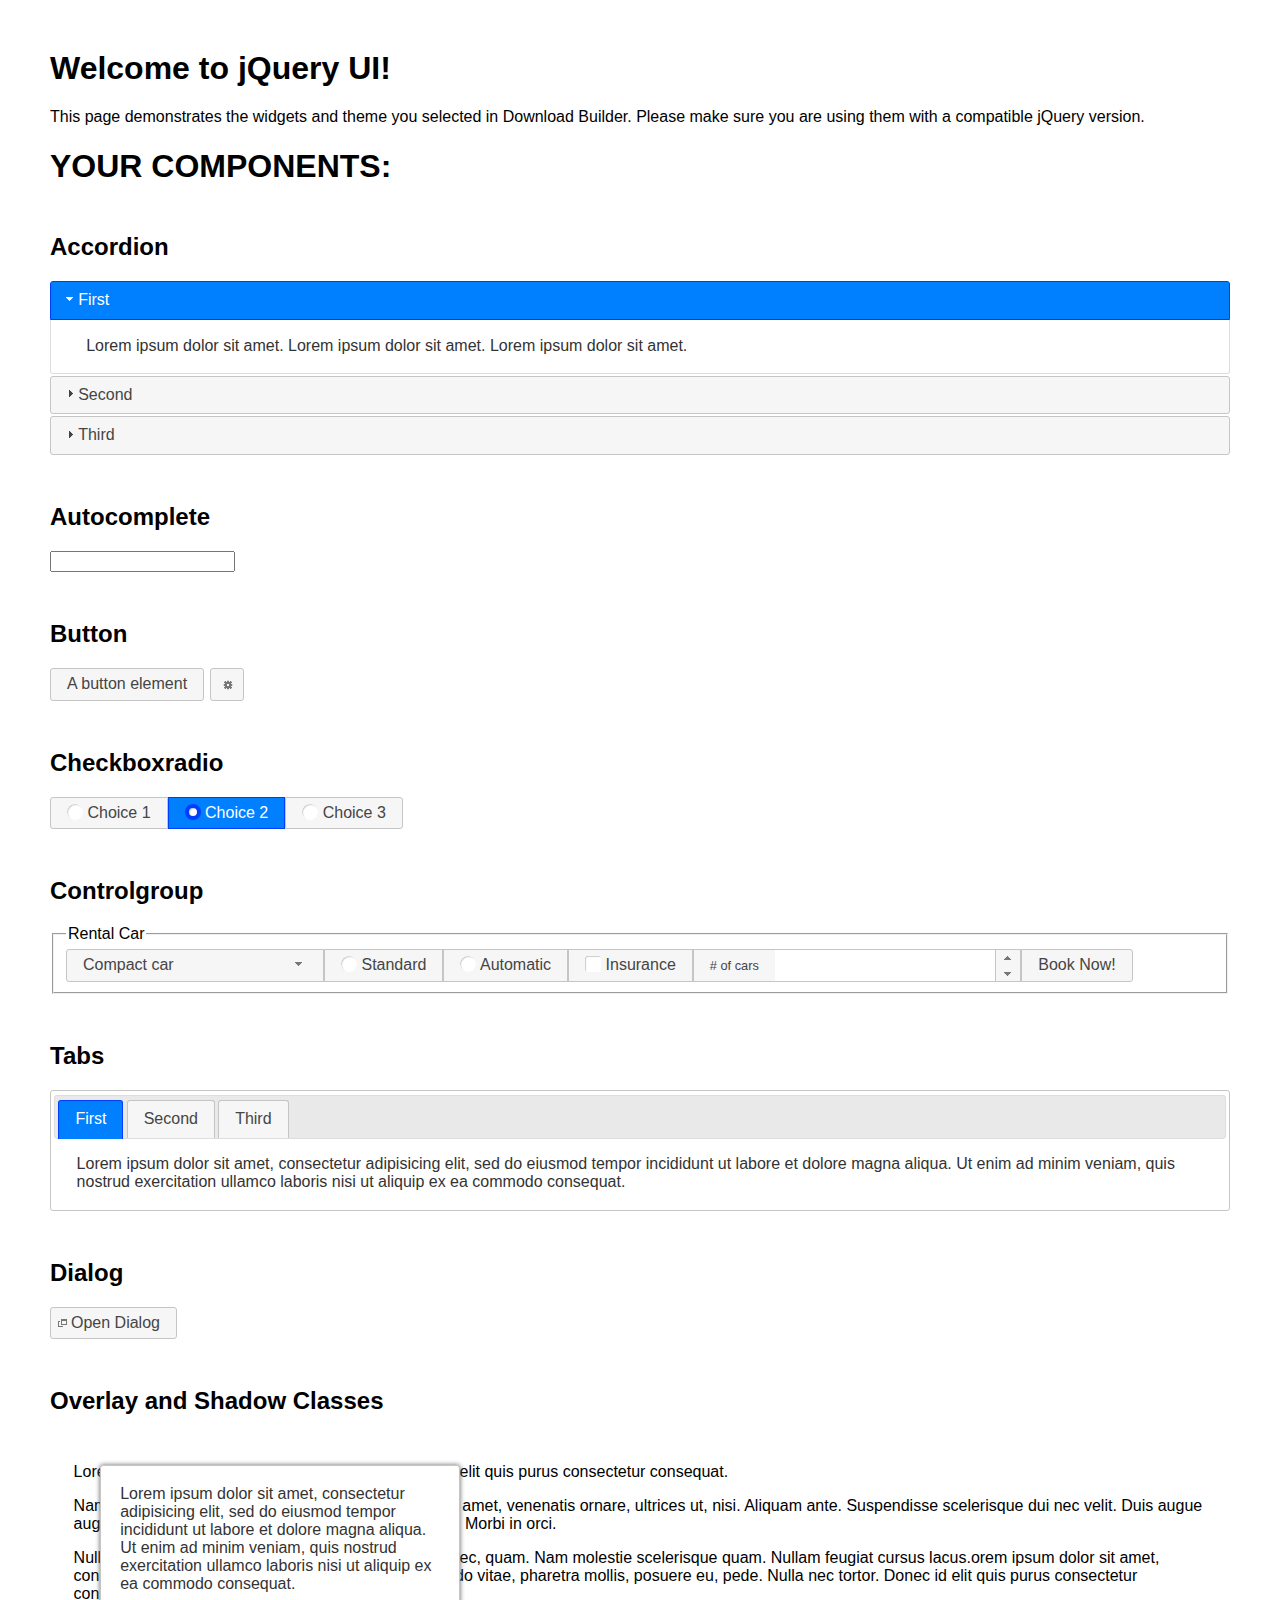
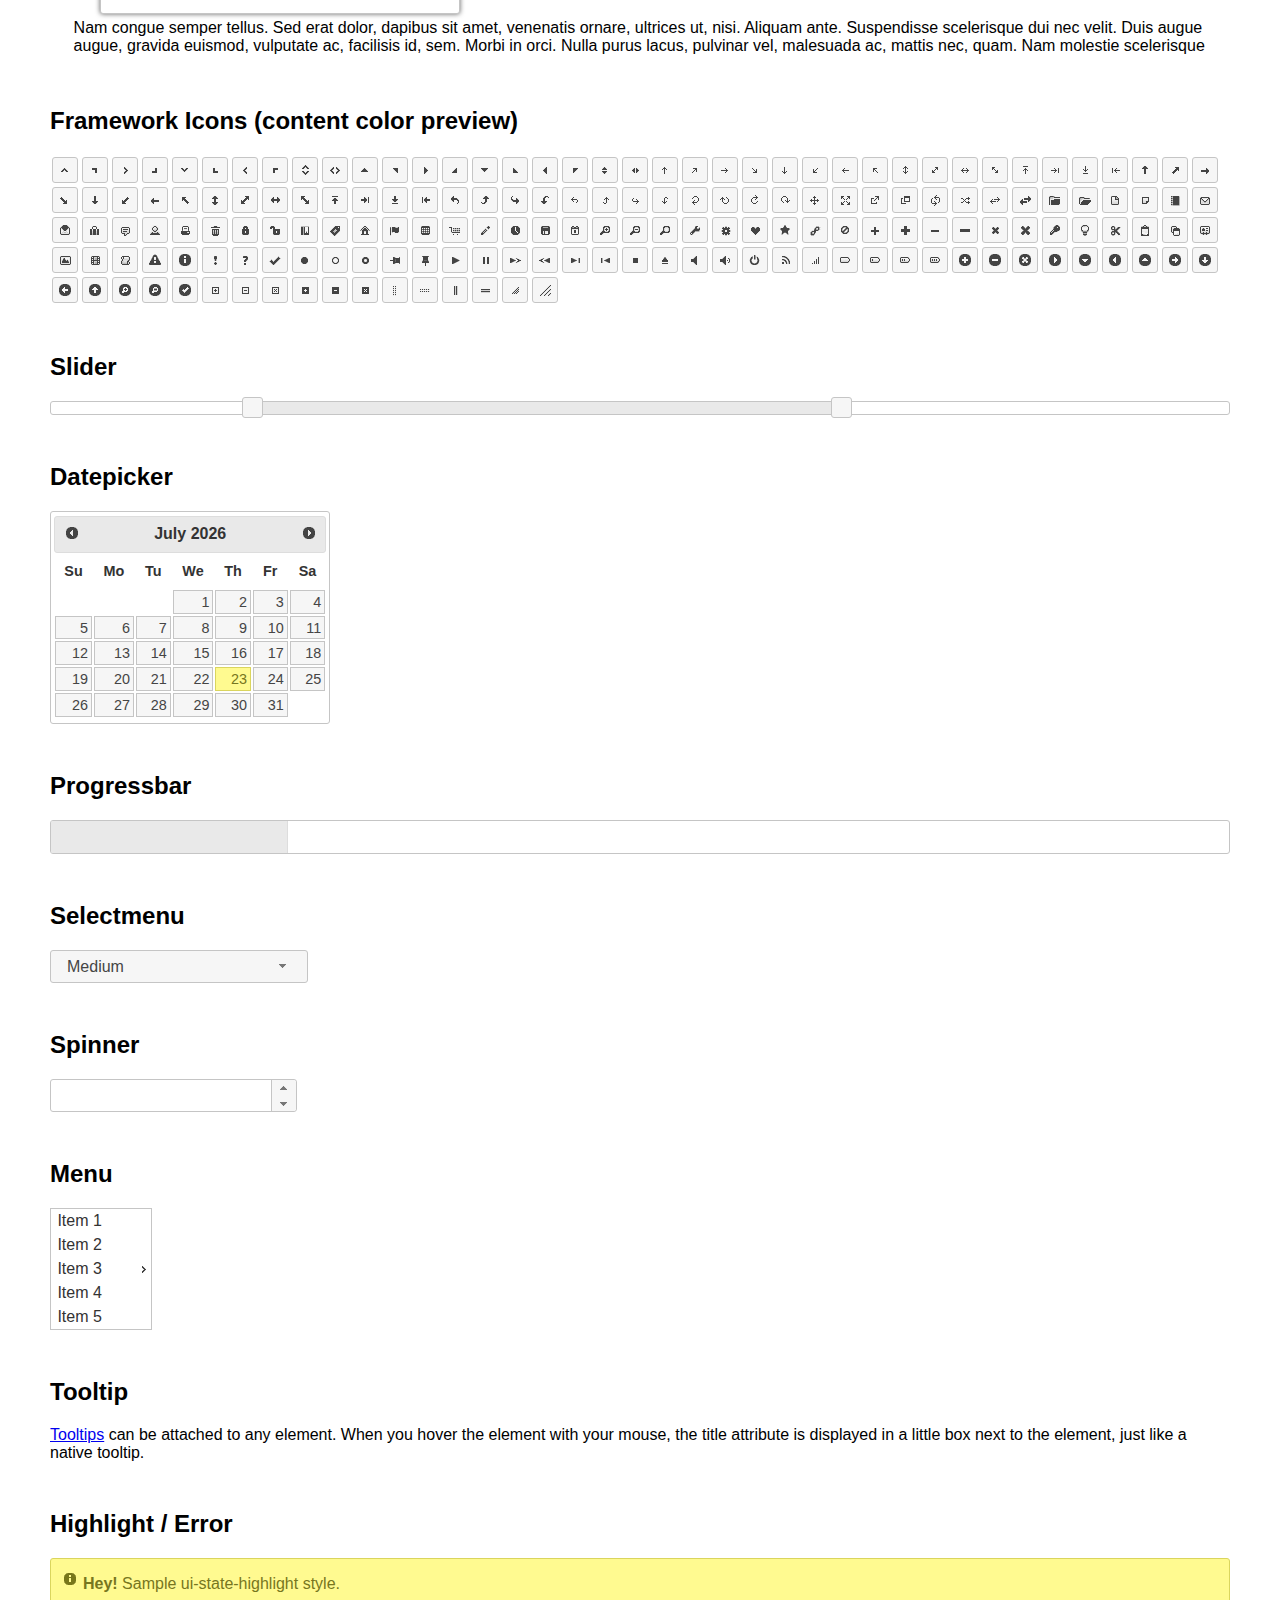
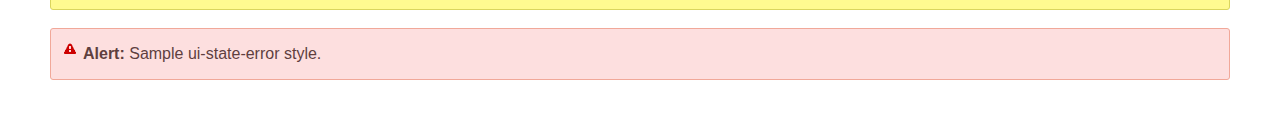
<file: ECommerce/AllStaticFiles/vendor/jqueryui/index.html>
<!doctype html>
<html lang="us">
<head>
	<meta charset="utf-8">
	<title>jQuery UI Example Page</title>
	<link href="jquery-ui.css" rel="stylesheet">
	<style>
	body{
		font-family: "Trebuchet MS", sans-serif;
		margin: 50px;
	}
	.demoHeaders {
		margin-top: 2em;
	}
	#dialog-link {
		padding: .4em 1em .4em 20px;
		text-decoration: none;
		position: relative;
	}
	#dialog-link span.ui-icon {
		margin: 0 5px 0 0;
		position: absolute;
		left: .2em;
		top: 50%;
		margin-top: -8px;
	}
	#icons {
		margin: 0;
		padding: 0;
	}
	#icons li {
		margin: 2px;
		position: relative;
		padding: 4px 0;
		cursor: pointer;
		float: left;
		list-style: none;
	}
	#icons span.ui-icon {
		float: left;
		margin: 0 4px;
	}
	.fakewindowcontain .ui-widget-overlay {
		position: absolute;
	}
	select {
		width: 200px;
	}
	</style>
</head>
<body>

<h1>Welcome to jQuery UI!</h1>

<div class="ui-widget">
	<p>This page demonstrates the widgets and theme you selected in Download Builder. Please make sure you are using them with a compatible jQuery version.</p>
</div>

<h1>YOUR COMPONENTS:</h1>


<!-- Accordion -->
<h2 class="demoHeaders">Accordion</h2>
<div id="accordion">
	<h3>First</h3>
	<div>Lorem ipsum dolor sit amet. Lorem ipsum dolor sit amet. Lorem ipsum dolor sit amet.</div>
	<h3>Second</h3>
	<div>Phasellus mattis tincidunt nibh.</div>
	<h3>Third</h3>
	<div>Nam dui erat, auctor a, dignissim quis.</div>
</div>



<!-- Autocomplete -->
<h2 class="demoHeaders">Autocomplete</h2>
<div>
	<input id="autocomplete" title="type &quot;a&quot;">
</div>



<!-- Button -->
<h2 class="demoHeaders">Button</h2>
<button id="button">A button element</button>
<button id="button-icon">An icon-only button</button>



<!-- Checkboxradio -->
<h2 class="demoHeaders">Checkboxradio</h2>
<form style="margin-top: 1em;">
	<div id="radioset">
		<input type="radio" id="radio1" name="radio"><label for="radio1">Choice 1</label>
		<input type="radio" id="radio2" name="radio" checked="checked"><label for="radio2">Choice 2</label>
		<input type="radio" id="radio3" name="radio"><label for="radio3">Choice 3</label>
	</div>
</form>



<!-- Controlgroup -->
<h2 class="demoHeaders">Controlgroup</h2>
<fieldset>
	<legend>Rental Car</legend>
	<div id="controlgroup">
		<select id="car-type">
			<option>Compact car</option>
			<option>Midsize car</option>
			<option>Full size car</option>
			<option>SUV</option>
			<option>Luxury</option>
			<option>Truck</option>
			<option>Van</option>
		</select>
		<label for="transmission-standard">Standard</label>
		<input type="radio" name="transmission" id="transmission-standard">
		<label for="transmission-automatic">Automatic</label>
		<input type="radio" name="transmission" id="transmission-automatic">
		<label for="insurance">Insurance</label>
		<input type="checkbox" name="insurance" id="insurance">
		<label for="horizontal-spinner" class="ui-controlgroup-label"># of cars</label>
		<input id="horizontal-spinner" class="ui-spinner-input">
		<button>Book Now!</button>
	</div>
</fieldset>



<!-- Tabs -->
<h2 class="demoHeaders">Tabs</h2>
<div id="tabs">
	<ul>
		<li><a href="#tabs-1">First</a></li>
		<li><a href="#tabs-2">Second</a></li>
		<li><a href="#tabs-3">Third</a></li>
	</ul>
	<div id="tabs-1">Lorem ipsum dolor sit amet, consectetur adipisicing elit, sed do eiusmod tempor incididunt ut labore et dolore magna aliqua. Ut enim ad minim veniam, quis nostrud exercitation ullamco laboris nisi ut aliquip ex ea commodo consequat.</div>
	<div id="tabs-2">Phasellus mattis tincidunt nibh. Cras orci urna, blandit id, pretium vel, aliquet ornare, felis. Maecenas scelerisque sem non nisl. Fusce sed lorem in enim dictum bibendum.</div>
	<div id="tabs-3">Nam dui erat, auctor a, dignissim quis, sollicitudin eu, felis. Pellentesque nisi urna, interdum eget, sagittis et, consequat vestibulum, lacus. Mauris porttitor ullamcorper augue.</div>
</div>



<h2 class="demoHeaders">Dialog</h2>
<p>
	<button id="dialog-link" class="ui-button ui-corner-all ui-widget">
		<span class="ui-icon ui-icon-newwin"></span>Open Dialog
	</button>
</p>

<h2 class="demoHeaders">Overlay and Shadow Classes</h2>
<div style="position: relative; width: 96%; height: 200px; padding:1% 2%; overflow:hidden;" class="fakewindowcontain">
	<p>Lorem ipsum dolor sit amet,  Nulla nec tortor. Donec id elit quis purus consectetur consequat. </p><p>Nam congue semper tellus. Sed erat dolor, dapibus sit amet, venenatis ornare, ultrices ut, nisi. Aliquam ante. Suspendisse scelerisque dui nec velit. Duis augue augue, gravida euismod, vulputate ac, facilisis id, sem. Morbi in orci. </p><p>Nulla purus lacus, pulvinar vel, malesuada ac, mattis nec, quam. Nam molestie scelerisque quam. Nullam feugiat cursus lacus.orem ipsum dolor sit amet, consectetur adipiscing elit. Donec libero risus, commodo vitae, pharetra mollis, posuere eu, pede. Nulla nec tortor. Donec id elit quis purus consectetur consequat. </p><p>Nam congue semper tellus. Sed erat dolor, dapibus sit amet, venenatis ornare, ultrices ut, nisi. Aliquam ante. Suspendisse scelerisque dui nec velit. Duis augue augue, gravida euismod, vulputate ac, facilisis id, sem. Morbi in orci. Nulla purus lacus, pulvinar vel, malesuada ac, mattis nec, quam. Nam molestie scelerisque quam. </p><p>Nullam feugiat cursus lacus.orem ipsum dolor sit amet, consectetur adipiscing elit. Donec libero risus, commodo vitae, pharetra mollis, posuere eu, pede. Nulla nec tortor. Donec id elit quis purus consectetur consequat. Nam congue semper tellus. Sed erat dolor, dapibus sit amet, venenatis ornare, ultrices ut, nisi. Aliquam ante. </p><p>Suspendisse scelerisque dui nec velit. Duis augue augue, gravida euismod, vulputate ac, facilisis id, sem. Morbi in orci. Nulla purus lacus, pulvinar vel, malesuada ac, mattis nec, quam. Nam molestie scelerisque quam. Nullam feugiat cursus lacus.orem ipsum dolor sit amet, consectetur adipiscing elit. Donec libero risus, commodo vitae, pharetra mollis, posuere eu, pede. Nulla nec tortor. Donec id elit quis purus consectetur consequat. Nam congue semper tellus. Sed erat dolor, dapibus sit amet, venenatis ornare, ultrices ut, nisi. </p>

	<!-- ui-dialog -->
	<div class="ui-widget-overlay ui-front"></div>
	<div style="position: absolute; width: 320px; left: 50px; top: 30px; padding: 1.2em" class="ui-widget ui-front ui-widget-content ui-corner-all ui-widget-shadow">
		Lorem ipsum dolor sit amet, consectetur adipisicing elit, sed do eiusmod tempor incididunt ut labore et dolore magna aliqua. Ut enim ad minim veniam, quis nostrud exercitation ullamco laboris nisi ut aliquip ex ea commodo consequat.
	</div>

</div>

<!-- ui-dialog -->
<div id="dialog" title="Dialog Title">
	<p>Lorem ipsum dolor sit amet, consectetur adipisicing elit, sed do eiusmod tempor incididunt ut labore et dolore magna aliqua. Ut enim ad minim veniam, quis nostrud exercitation ullamco laboris nisi ut aliquip ex ea commodo consequat.</p>
</div>



<h2 class="demoHeaders">Framework Icons (content color preview)</h2>
<ul id="icons" class="ui-widget ui-helper-clearfix">
	<li class="ui-state-default ui-corner-all" title=".ui-icon-caret-1-n"><span class="ui-icon ui-icon-caret-1-n"></span></li>
	<li class="ui-state-default ui-corner-all" title=".ui-icon-caret-1-ne"><span class="ui-icon ui-icon-caret-1-ne"></span></li>
	<li class="ui-state-default ui-corner-all" title=".ui-icon-caret-1-e"><span class="ui-icon ui-icon-caret-1-e"></span></li>
	<li class="ui-state-default ui-corner-all" title=".ui-icon-caret-1-se"><span class="ui-icon ui-icon-caret-1-se"></span></li>
	<li class="ui-state-default ui-corner-all" title=".ui-icon-caret-1-s"><span class="ui-icon ui-icon-caret-1-s"></span></li>
	<li class="ui-state-default ui-corner-all" title=".ui-icon-caret-1-sw"><span class="ui-icon ui-icon-caret-1-sw"></span></li>
	<li class="ui-state-default ui-corner-all" title=".ui-icon-caret-1-w"><span class="ui-icon ui-icon-caret-1-w"></span></li>
	<li class="ui-state-default ui-corner-all" title=".ui-icon-caret-1-nw"><span class="ui-icon ui-icon-caret-1-nw"></span></li>
	<li class="ui-state-default ui-corner-all" title=".ui-icon-caret-2-n-s"><span class="ui-icon ui-icon-caret-2-n-s"></span></li>
	<li class="ui-state-default ui-corner-all" title=".ui-icon-caret-2-e-w"><span class="ui-icon ui-icon-caret-2-e-w"></span></li>
	<li class="ui-state-default ui-corner-all" title=".ui-icon-triangle-1-n"><span class="ui-icon ui-icon-triangle-1-n"></span></li>
	<li class="ui-state-default ui-corner-all" title=".ui-icon-triangle-1-ne"><span class="ui-icon ui-icon-triangle-1-ne"></span></li>
	<li class="ui-state-default ui-corner-all" title=".ui-icon-triangle-1-e"><span class="ui-icon ui-icon-triangle-1-e"></span></li>
	<li class="ui-state-default ui-corner-all" title=".ui-icon-triangle-1-se"><span class="ui-icon ui-icon-triangle-1-se"></span></li>
	<li class="ui-state-default ui-corner-all" title=".ui-icon-triangle-1-s"><span class="ui-icon ui-icon-triangle-1-s"></span></li>
	<li class="ui-state-default ui-corner-all" title=".ui-icon-triangle-1-sw"><span class="ui-icon ui-icon-triangle-1-sw"></span></li>
	<li class="ui-state-default ui-corner-all" title=".ui-icon-triangle-1-w"><span class="ui-icon ui-icon-triangle-1-w"></span></li>
	<li class="ui-state-default ui-corner-all" title=".ui-icon-triangle-1-nw"><span class="ui-icon ui-icon-triangle-1-nw"></span></li>
	<li class="ui-state-default ui-corner-all" title=".ui-icon-triangle-2-n-s"><span class="ui-icon ui-icon-triangle-2-n-s"></span></li>
	<li class="ui-state-default ui-corner-all" title=".ui-icon-triangle-2-e-w"><span class="ui-icon ui-icon-triangle-2-e-w"></span></li>
	<li class="ui-state-default ui-corner-all" title=".ui-icon-arrow-1-n"><span class="ui-icon ui-icon-arrow-1-n"></span></li>
	<li class="ui-state-default ui-corner-all" title=".ui-icon-arrow-1-ne"><span class="ui-icon ui-icon-arrow-1-ne"></span></li>
	<li class="ui-state-default ui-corner-all" title=".ui-icon-arrow-1-e"><span class="ui-icon ui-icon-arrow-1-e"></span></li>
	<li class="ui-state-default ui-corner-all" title=".ui-icon-arrow-1-se"><span class="ui-icon ui-icon-arrow-1-se"></span></li>
	<li class="ui-state-default ui-corner-all" title=".ui-icon-arrow-1-s"><span class="ui-icon ui-icon-arrow-1-s"></span></li>
	<li class="ui-state-default ui-corner-all" title=".ui-icon-arrow-1-sw"><span class="ui-icon ui-icon-arrow-1-sw"></span></li>
	<li class="ui-state-default ui-corner-all" title=".ui-icon-arrow-1-w"><span class="ui-icon ui-icon-arrow-1-w"></span></li>
	<li class="ui-state-default ui-corner-all" title=".ui-icon-arrow-1-nw"><span class="ui-icon ui-icon-arrow-1-nw"></span></li>
	<li class="ui-state-default ui-corner-all" title=".ui-icon-arrow-2-n-s"><span class="ui-icon ui-icon-arrow-2-n-s"></span></li>
	<li class="ui-state-default ui-corner-all" title=".ui-icon-arrow-2-ne-sw"><span class="ui-icon ui-icon-arrow-2-ne-sw"></span></li>
	<li class="ui-state-default ui-corner-all" title=".ui-icon-arrow-2-e-w"><span class="ui-icon ui-icon-arrow-2-e-w"></span></li>
	<li class="ui-state-default ui-corner-all" title=".ui-icon-arrow-2-se-nw"><span class="ui-icon ui-icon-arrow-2-se-nw"></span></li>
	<li class="ui-state-default ui-corner-all" title=".ui-icon-arrowstop-1-n"><span class="ui-icon ui-icon-arrowstop-1-n"></span></li>
	<li class="ui-state-default ui-corner-all" title=".ui-icon-arrowstop-1-e"><span class="ui-icon ui-icon-arrowstop-1-e"></span></li>
	<li class="ui-state-default ui-corner-all" title=".ui-icon-arrowstop-1-s"><span class="ui-icon ui-icon-arrowstop-1-s"></span></li>
	<li class="ui-state-default ui-corner-all" title=".ui-icon-arrowstop-1-w"><span class="ui-icon ui-icon-arrowstop-1-w"></span></li>
	<li class="ui-state-default ui-corner-all" title=".ui-icon-arrowthick-1-n"><span class="ui-icon ui-icon-arrowthick-1-n"></span></li>
	<li class="ui-state-default ui-corner-all" title=".ui-icon-arrowthick-1-ne"><span class="ui-icon ui-icon-arrowthick-1-ne"></span></li>
	<li class="ui-state-default ui-corner-all" title=".ui-icon-arrowthick-1-e"><span class="ui-icon ui-icon-arrowthick-1-e"></span></li>
	<li class="ui-state-default ui-corner-all" title=".ui-icon-arrowthick-1-se"><span class="ui-icon ui-icon-arrowthick-1-se"></span></li>
	<li class="ui-state-default ui-corner-all" title=".ui-icon-arrowthick-1-s"><span class="ui-icon ui-icon-arrowthick-1-s"></span></li>
	<li class="ui-state-default ui-corner-all" title=".ui-icon-arrowthick-1-sw"><span class="ui-icon ui-icon-arrowthick-1-sw"></span></li>
	<li class="ui-state-default ui-corner-all" title=".ui-icon-arrowthick-1-w"><span class="ui-icon ui-icon-arrowthick-1-w"></span></li>
	<li class="ui-state-default ui-corner-all" title=".ui-icon-arrowthick-1-nw"><span class="ui-icon ui-icon-arrowthick-1-nw"></span></li>
	<li class="ui-state-default ui-corner-all" title=".ui-icon-arrowthick-2-n-s"><span class="ui-icon ui-icon-arrowthick-2-n-s"></span></li>
	<li class="ui-state-default ui-corner-all" title=".ui-icon-arrowthick-2-ne-sw"><span class="ui-icon ui-icon-arrowthick-2-ne-sw"></span></li>
	<li class="ui-state-default ui-corner-all" title=".ui-icon-arrowthick-2-e-w"><span class="ui-icon ui-icon-arrowthick-2-e-w"></span></li>
	<li class="ui-state-default ui-corner-all" title=".ui-icon-arrowthick-2-se-nw"><span class="ui-icon ui-icon-arrowthick-2-se-nw"></span></li>
	<li class="ui-state-default ui-corner-all" title=".ui-icon-arrowthickstop-1-n"><span class="ui-icon ui-icon-arrowthickstop-1-n"></span></li>
	<li class="ui-state-default ui-corner-all" title=".ui-icon-arrowthickstop-1-e"><span class="ui-icon ui-icon-arrowthickstop-1-e"></span></li>
	<li class="ui-state-default ui-corner-all" title=".ui-icon-arrowthickstop-1-s"><span class="ui-icon ui-icon-arrowthickstop-1-s"></span></li>
	<li class="ui-state-default ui-corner-all" title=".ui-icon-arrowthickstop-1-w"><span class="ui-icon ui-icon-arrowthickstop-1-w"></span></li>
	<li class="ui-state-default ui-corner-all" title=".ui-icon-arrowreturnthick-1-w"><span class="ui-icon ui-icon-arrowreturnthick-1-w"></span></li>
	<li class="ui-state-default ui-corner-all" title=".ui-icon-arrowreturnthick-1-n"><span class="ui-icon ui-icon-arrowreturnthick-1-n"></span></li>
	<li class="ui-state-default ui-corner-all" title=".ui-icon-arrowreturnthick-1-e"><span class="ui-icon ui-icon-arrowreturnthick-1-e"></span></li>
	<li class="ui-state-default ui-corner-all" title=".ui-icon-arrowreturnthick-1-s"><span class="ui-icon ui-icon-arrowreturnthick-1-s"></span></li>
	<li class="ui-state-default ui-corner-all" title=".ui-icon-arrowreturn-1-w"><span class="ui-icon ui-icon-arrowreturn-1-w"></span></li>
	<li class="ui-state-default ui-corner-all" title=".ui-icon-arrowreturn-1-n"><span class="ui-icon ui-icon-arrowreturn-1-n"></span></li>
	<li class="ui-state-default ui-corner-all" title=".ui-icon-arrowreturn-1-e"><span class="ui-icon ui-icon-arrowreturn-1-e"></span></li>
	<li class="ui-state-default ui-corner-all" title=".ui-icon-arrowreturn-1-s"><span class="ui-icon ui-icon-arrowreturn-1-s"></span></li>
	<li class="ui-state-default ui-corner-all" title=".ui-icon-arrowrefresh-1-w"><span class="ui-icon ui-icon-arrowrefresh-1-w"></span></li>
	<li class="ui-state-default ui-corner-all" title=".ui-icon-arrowrefresh-1-n"><span class="ui-icon ui-icon-arrowrefresh-1-n"></span></li>
	<li class="ui-state-default ui-corner-all" title=".ui-icon-arrowrefresh-1-e"><span class="ui-icon ui-icon-arrowrefresh-1-e"></span></li>
	<li class="ui-state-default ui-corner-all" title=".ui-icon-arrowrefresh-1-s"><span class="ui-icon ui-icon-arrowrefresh-1-s"></span></li>
	<li class="ui-state-default ui-corner-all" title=".ui-icon-arrow-4"><span class="ui-icon ui-icon-arrow-4"></span></li>
	<li class="ui-state-default ui-corner-all" title=".ui-icon-arrow-4-diag"><span class="ui-icon ui-icon-arrow-4-diag"></span></li>
	<li class="ui-state-default ui-corner-all" title=".ui-icon-extlink"><span class="ui-icon ui-icon-extlink"></span></li>
	<li class="ui-state-default ui-corner-all" title=".ui-icon-newwin"><span class="ui-icon ui-icon-newwin"></span></li>
	<li class="ui-state-default ui-corner-all" title=".ui-icon-refresh"><span class="ui-icon ui-icon-refresh"></span></li>
	<li class="ui-state-default ui-corner-all" title=".ui-icon-shuffle"><span class="ui-icon ui-icon-shuffle"></span></li>
	<li class="ui-state-default ui-corner-all" title=".ui-icon-transfer-e-w"><span class="ui-icon ui-icon-transfer-e-w"></span></li>
	<li class="ui-state-default ui-corner-all" title=".ui-icon-transferthick-e-w"><span class="ui-icon ui-icon-transferthick-e-w"></span></li>
	<li class="ui-state-default ui-corner-all" title=".ui-icon-folder-collapsed"><span class="ui-icon ui-icon-folder-collapsed"></span></li>
	<li class="ui-state-default ui-corner-all" title=".ui-icon-folder-open"><span class="ui-icon ui-icon-folder-open"></span></li>
	<li class="ui-state-default ui-corner-all" title=".ui-icon-document"><span class="ui-icon ui-icon-document"></span></li>
	<li class="ui-state-default ui-corner-all" title=".ui-icon-document-b"><span class="ui-icon ui-icon-document-b"></span></li>
	<li class="ui-state-default ui-corner-all" title=".ui-icon-note"><span class="ui-icon ui-icon-note"></span></li>
	<li class="ui-state-default ui-corner-all" title=".ui-icon-mail-closed"><span class="ui-icon ui-icon-mail-closed"></span></li>
	<li class="ui-state-default ui-corner-all" title=".ui-icon-mail-open"><span class="ui-icon ui-icon-mail-open"></span></li>
	<li class="ui-state-default ui-corner-all" title=".ui-icon-suitcase"><span class="ui-icon ui-icon-suitcase"></span></li>
	<li class="ui-state-default ui-corner-all" title=".ui-icon-comment"><span class="ui-icon ui-icon-comment"></span></li>
	<li class="ui-state-default ui-corner-all" title=".ui-icon-person"><span class="ui-icon ui-icon-person"></span></li>
	<li class="ui-state-default ui-corner-all" title=".ui-icon-print"><span class="ui-icon ui-icon-print"></span></li>
	<li class="ui-state-default ui-corner-all" title=".ui-icon-trash"><span class="ui-icon ui-icon-trash"></span></li>
	<li class="ui-state-default ui-corner-all" title=".ui-icon-locked"><span class="ui-icon ui-icon-locked"></span></li>
	<li class="ui-state-default ui-corner-all" title=".ui-icon-unlocked"><span class="ui-icon ui-icon-unlocked"></span></li>
	<li class="ui-state-default ui-corner-all" title=".ui-icon-bookmark"><span class="ui-icon ui-icon-bookmark"></span></li>
	<li class="ui-state-default ui-corner-all" title=".ui-icon-tag"><span class="ui-icon ui-icon-tag"></span></li>
	<li class="ui-state-default ui-corner-all" title=".ui-icon-home"><span class="ui-icon ui-icon-home"></span></li>
	<li class="ui-state-default ui-corner-all" title=".ui-icon-flag"><span class="ui-icon ui-icon-flag"></span></li>
	<li class="ui-state-default ui-corner-all" title=".ui-icon-calculator"><span class="ui-icon ui-icon-calculator"></span></li>
	<li class="ui-state-default ui-corner-all" title=".ui-icon-cart"><span class="ui-icon ui-icon-cart"></span></li>
	<li class="ui-state-default ui-corner-all" title=".ui-icon-pencil"><span class="ui-icon ui-icon-pencil"></span></li>
	<li class="ui-state-default ui-corner-all" title=".ui-icon-clock"><span class="ui-icon ui-icon-clock"></span></li>
	<li class="ui-state-default ui-corner-all" title=".ui-icon-disk"><span class="ui-icon ui-icon-disk"></span></li>
	<li class="ui-state-default ui-corner-all" title=".ui-icon-calendar"><span class="ui-icon ui-icon-calendar"></span></li>
	<li class="ui-state-default ui-corner-all" title=".ui-icon-zoomin"><span class="ui-icon ui-icon-zoomin"></span></li>
	<li class="ui-state-default ui-corner-all" title=".ui-icon-zoomout"><span class="ui-icon ui-icon-zoomout"></span></li>
	<li class="ui-state-default ui-corner-all" title=".ui-icon-search"><span class="ui-icon ui-icon-search"></span></li>
	<li class="ui-state-default ui-corner-all" title=".ui-icon-wrench"><span class="ui-icon ui-icon-wrench"></span></li>
	<li class="ui-state-default ui-corner-all" title=".ui-icon-gear"><span class="ui-icon ui-icon-gear"></span></li>
	<li class="ui-state-default ui-corner-all" title=".ui-icon-heart"><span class="ui-icon ui-icon-heart"></span></li>
	<li class="ui-state-default ui-corner-all" title=".ui-icon-star"><span class="ui-icon ui-icon-star"></span></li>
	<li class="ui-state-default ui-corner-all" title=".ui-icon-link"><span class="ui-icon ui-icon-link"></span></li>
	<li class="ui-state-default ui-corner-all" title=".ui-icon-cancel"><span class="ui-icon ui-icon-cancel"></span></li>
	<li class="ui-state-default ui-corner-all" title=".ui-icon-plus"><span class="ui-icon ui-icon-plus"></span></li>
	<li class="ui-state-default ui-corner-all" title=".ui-icon-plusthick"><span class="ui-icon ui-icon-plusthick"></span></li>
	<li class="ui-state-default ui-corner-all" title=".ui-icon-minus"><span class="ui-icon ui-icon-minus"></span></li>
	<li class="ui-state-default ui-corner-all" title=".ui-icon-minusthick"><span class="ui-icon ui-icon-minusthick"></span></li>
	<li class="ui-state-default ui-corner-all" title=".ui-icon-close"><span class="ui-icon ui-icon-close"></span></li>
	<li class="ui-state-default ui-corner-all" title=".ui-icon-closethick"><span class="ui-icon ui-icon-closethick"></span></li>
	<li class="ui-state-default ui-corner-all" title=".ui-icon-key"><span class="ui-icon ui-icon-key"></span></li>
	<li class="ui-state-default ui-corner-all" title=".ui-icon-lightbulb"><span class="ui-icon ui-icon-lightbulb"></span></li>
	<li class="ui-state-default ui-corner-all" title=".ui-icon-scissors"><span class="ui-icon ui-icon-scissors"></span></li>
	<li class="ui-state-default ui-corner-all" title=".ui-icon-clipboard"><span class="ui-icon ui-icon-clipboard"></span></li>
	<li class="ui-state-default ui-corner-all" title=".ui-icon-copy"><span class="ui-icon ui-icon-copy"></span></li>
	<li class="ui-state-default ui-corner-all" title=".ui-icon-contact"><span class="ui-icon ui-icon-contact"></span></li>
	<li class="ui-state-default ui-corner-all" title=".ui-icon-image"><span class="ui-icon ui-icon-image"></span></li>
	<li class="ui-state-default ui-corner-all" title=".ui-icon-video"><span class="ui-icon ui-icon-video"></span></li>
	<li class="ui-state-default ui-corner-all" title=".ui-icon-script"><span class="ui-icon ui-icon-script"></span></li>
	<li class="ui-state-default ui-corner-all" title=".ui-icon-alert"><span class="ui-icon ui-icon-alert"></span></li>
	<li class="ui-state-default ui-corner-all" title=".ui-icon-info"><span class="ui-icon ui-icon-info"></span></li>
	<li class="ui-state-default ui-corner-all" title=".ui-icon-notice"><span class="ui-icon ui-icon-notice"></span></li>
	<li class="ui-state-default ui-corner-all" title=".ui-icon-help"><span class="ui-icon ui-icon-help"></span></li>
	<li class="ui-state-default ui-corner-all" title=".ui-icon-check"><span class="ui-icon ui-icon-check"></span></li>
	<li class="ui-state-default ui-corner-all" title=".ui-icon-bullet"><span class="ui-icon ui-icon-bullet"></span></li>
	<li class="ui-state-default ui-corner-all" title=".ui-icon-radio-off"><span class="ui-icon ui-icon-radio-off"></span></li>
	<li class="ui-state-default ui-corner-all" title=".ui-icon-radio-on"><span class="ui-icon ui-icon-radio-on"></span></li>
	<li class="ui-state-default ui-corner-all" title=".ui-icon-pin-w"><span class="ui-icon ui-icon-pin-w"></span></li>
	<li class="ui-state-default ui-corner-all" title=".ui-icon-pin-s"><span class="ui-icon ui-icon-pin-s"></span></li>
	<li class="ui-state-default ui-corner-all" title=".ui-icon-play"><span class="ui-icon ui-icon-play"></span></li>
	<li class="ui-state-default ui-corner-all" title=".ui-icon-pause"><span class="ui-icon ui-icon-pause"></span></li>
	<li class="ui-state-default ui-corner-all" title=".ui-icon-seek-next"><span class="ui-icon ui-icon-seek-next"></span></li>
	<li class="ui-state-default ui-corner-all" title=".ui-icon-seek-prev"><span class="ui-icon ui-icon-seek-prev"></span></li>
	<li class="ui-state-default ui-corner-all" title=".ui-icon-seek-end"><span class="ui-icon ui-icon-seek-end"></span></li>
	<li class="ui-state-default ui-corner-all" title=".ui-icon-seek-first"><span class="ui-icon ui-icon-seek-first"></span></li>
	<li class="ui-state-default ui-corner-all" title=".ui-icon-stop"><span class="ui-icon ui-icon-stop"></span></li>
	<li class="ui-state-default ui-corner-all" title=".ui-icon-eject"><span class="ui-icon ui-icon-eject"></span></li>
	<li class="ui-state-default ui-corner-all" title=".ui-icon-volume-off"><span class="ui-icon ui-icon-volume-off"></span></li>
	<li class="ui-state-default ui-corner-all" title=".ui-icon-volume-on"><span class="ui-icon ui-icon-volume-on"></span></li>
	<li class="ui-state-default ui-corner-all" title=".ui-icon-power"><span class="ui-icon ui-icon-power"></span></li>
	<li class="ui-state-default ui-corner-all" title=".ui-icon-signal-diag"><span class="ui-icon ui-icon-signal-diag"></span></li>
	<li class="ui-state-default ui-corner-all" title=".ui-icon-signal"><span class="ui-icon ui-icon-signal"></span></li>
	<li class="ui-state-default ui-corner-all" title=".ui-icon-battery-0"><span class="ui-icon ui-icon-battery-0"></span></li>
	<li class="ui-state-default ui-corner-all" title=".ui-icon-battery-1"><span class="ui-icon ui-icon-battery-1"></span></li>
	<li class="ui-state-default ui-corner-all" title=".ui-icon-battery-2"><span class="ui-icon ui-icon-battery-2"></span></li>
	<li class="ui-state-default ui-corner-all" title=".ui-icon-battery-3"><span class="ui-icon ui-icon-battery-3"></span></li>
	<li class="ui-state-default ui-corner-all" title=".ui-icon-circle-plus"><span class="ui-icon ui-icon-circle-plus"></span></li>
	<li class="ui-state-default ui-corner-all" title=".ui-icon-circle-minus"><span class="ui-icon ui-icon-circle-minus"></span></li>
	<li class="ui-state-default ui-corner-all" title=".ui-icon-circle-close"><span class="ui-icon ui-icon-circle-close"></span></li>
	<li class="ui-state-default ui-corner-all" title=".ui-icon-circle-triangle-e"><span class="ui-icon ui-icon-circle-triangle-e"></span></li>
	<li class="ui-state-default ui-corner-all" title=".ui-icon-circle-triangle-s"><span class="ui-icon ui-icon-circle-triangle-s"></span></li>
	<li class="ui-state-default ui-corner-all" title=".ui-icon-circle-triangle-w"><span class="ui-icon ui-icon-circle-triangle-w"></span></li>
	<li class="ui-state-default ui-corner-all" title=".ui-icon-circle-triangle-n"><span class="ui-icon ui-icon-circle-triangle-n"></span></li>
	<li class="ui-state-default ui-corner-all" title=".ui-icon-circle-arrow-e"><span class="ui-icon ui-icon-circle-arrow-e"></span></li>
	<li class="ui-state-default ui-corner-all" title=".ui-icon-circle-arrow-s"><span class="ui-icon ui-icon-circle-arrow-s"></span></li>
	<li class="ui-state-default ui-corner-all" title=".ui-icon-circle-arrow-w"><span class="ui-icon ui-icon-circle-arrow-w"></span></li>
	<li class="ui-state-default ui-corner-all" title=".ui-icon-circle-arrow-n"><span class="ui-icon ui-icon-circle-arrow-n"></span></li>
	<li class="ui-state-default ui-corner-all" title=".ui-icon-circle-zoomin"><span class="ui-icon ui-icon-circle-zoomin"></span></li>
	<li class="ui-state-default ui-corner-all" title=".ui-icon-circle-zoomout"><span class="ui-icon ui-icon-circle-zoomout"></span></li>
	<li class="ui-state-default ui-corner-all" title=".ui-icon-circle-check"><span class="ui-icon ui-icon-circle-check"></span></li>
	<li class="ui-state-default ui-corner-all" title=".ui-icon-circlesmall-plus"><span class="ui-icon ui-icon-circlesmall-plus"></span></li>
	<li class="ui-state-default ui-corner-all" title=".ui-icon-circlesmall-minus"><span class="ui-icon ui-icon-circlesmall-minus"></span></li>
	<li class="ui-state-default ui-corner-all" title=".ui-icon-circlesmall-close"><span class="ui-icon ui-icon-circlesmall-close"></span></li>
	<li class="ui-state-default ui-corner-all" title=".ui-icon-squaresmall-plus"><span class="ui-icon ui-icon-squaresmall-plus"></span></li>
	<li class="ui-state-default ui-corner-all" title=".ui-icon-squaresmall-minus"><span class="ui-icon ui-icon-squaresmall-minus"></span></li>
	<li class="ui-state-default ui-corner-all" title=".ui-icon-squaresmall-close"><span class="ui-icon ui-icon-squaresmall-close"></span></li>
	<li class="ui-state-default ui-corner-all" title=".ui-icon-grip-dotted-vertical"><span class="ui-icon ui-icon-grip-dotted-vertical"></span></li>
	<li class="ui-state-default ui-corner-all" title=".ui-icon-grip-dotted-horizontal"><span class="ui-icon ui-icon-grip-dotted-horizontal"></span></li>
	<li class="ui-state-default ui-corner-all" title=".ui-icon-grip-solid-vertical"><span class="ui-icon ui-icon-grip-solid-vertical"></span></li>
	<li class="ui-state-default ui-corner-all" title=".ui-icon-grip-solid-horizontal"><span class="ui-icon ui-icon-grip-solid-horizontal"></span></li>
	<li class="ui-state-default ui-corner-all" title=".ui-icon-gripsmall-diagonal-se"><span class="ui-icon ui-icon-gripsmall-diagonal-se"></span></li>
	<li class="ui-state-default ui-corner-all" title=".ui-icon-grip-diagonal-se"><span class="ui-icon ui-icon-grip-diagonal-se"></span></li>
</ul>


<!-- Slider -->
<h2 class="demoHeaders">Slider</h2>
<div id="slider"></div>



<!-- Datepicker -->
<h2 class="demoHeaders">Datepicker</h2>
<div id="datepicker"></div>



<!-- Progressbar -->
<h2 class="demoHeaders">Progressbar</h2>
<div id="progressbar"></div>



<!-- Progressbar -->
<h2 class="demoHeaders">Selectmenu</h2>
<select id="selectmenu">
	<option>Slower</option>
	<option>Slow</option>
	<option selected="selected">Medium</option>
	<option>Fast</option>
	<option>Faster</option>
</select>



<!-- Spinner -->
<h2 class="demoHeaders">Spinner</h2>
<input id="spinner">



<!-- Menu -->
<h2 class="demoHeaders">Menu</h2>
<ul style="width:100px;" id="menu">
	<li><div>Item 1</div></li>
	<li><div>Item 2</div></li>
	<li><div>Item 3</div>
		<ul>
			<li><div>Item 3-1</div></li>
			<li><div>Item 3-2</div></li>
			<li><div>Item 3-3</div></li>
			<li><div>Item 3-4</div></li>
			<li><div>Item 3-5</div></li>
		</ul>
	</li>
	<li><div>Item 4</div></li>
	<li><div>Item 5</div></li>
</ul>



<!-- Tooltip -->
<h2 class="demoHeaders">Tooltip</h2>
<p id="tooltip">
	<a href="#" title="That&apos;s what this widget is">Tooltips</a> can be attached to any element. When you hover
the element with your mouse, the title attribute is displayed in a little box next to the element, just like a native tooltip.
</p>


<!-- Highlight / Error -->
<h2 class="demoHeaders">Highlight / Error</h2>
<div class="ui-widget">
	<div class="ui-state-highlight ui-corner-all" style="margin-top: 20px; padding: 0 .7em;">
		<p><span class="ui-icon ui-icon-info" style="float: left; margin-right: .3em;"></span>
		<strong>Hey!</strong> Sample ui-state-highlight style.</p>
	</div>
</div>
<br>
<div class="ui-widget">
	<div class="ui-state-error ui-corner-all" style="padding: 0 .7em;">
		<p><span class="ui-icon ui-icon-alert" style="float: left; margin-right: .3em;"></span>
		<strong>Alert:</strong> Sample ui-state-error style.</p>
	</div>
</div>

<script src="external/jquery/jquery.js"></script>
<script src="jquery-ui.js"></script>
<script>

$( "#accordion" ).accordion();



var availableTags = [
	"ActionScript",
	"AppleScript",
	"Asp",
	"BASIC",
	"C",
	"C++",
	"Clojure",
	"COBOL",
	"ColdFusion",
	"Erlang",
	"Fortran",
	"Groovy",
	"Haskell",
	"Java",
	"JavaScript",
	"Lisp",
	"Perl",
	"PHP",
	"Python",
	"Ruby",
	"Scala",
	"Scheme"
];
$( "#autocomplete" ).autocomplete({
	source: availableTags
});



$( "#button" ).button();
$( "#button-icon" ).button({
	icon: "ui-icon-gear",
	showLabel: false
});



$( "#radioset" ).buttonset();



$( "#controlgroup" ).controlgroup();



$( "#tabs" ).tabs();



$( "#dialog" ).dialog({
	autoOpen: false,
	width: 400,
	buttons: [
		{
			text: "Ok",
			click: function() {
				$( this ).dialog( "close" );
			}
		},
		{
			text: "Cancel",
			click: function() {
				$( this ).dialog( "close" );
			}
		}
	]
});

// Link to open the dialog
$( "#dialog-link" ).click(function( event ) {
	$( "#dialog" ).dialog( "open" );
	event.preventDefault();
});



$( "#datepicker" ).datepicker({
	inline: true
});



$( "#slider" ).slider({
	range: true,
	values: [ 17, 67 ]
});



$( "#progressbar" ).progressbar({
	value: 20
});



$( "#spinner" ).spinner();



$( "#menu" ).menu();



$( "#tooltip" ).tooltip();



$( "#selectmenu" ).selectmenu();


// Hover states on the static widgets
$( "#dialog-link, #icons li" ).hover(
	function() {
		$( this ).addClass( "ui-state-hover" );
	},
	function() {
		$( this ).removeClass( "ui-state-hover" );
	}
);
</script>
</body>
</html>
</file>
